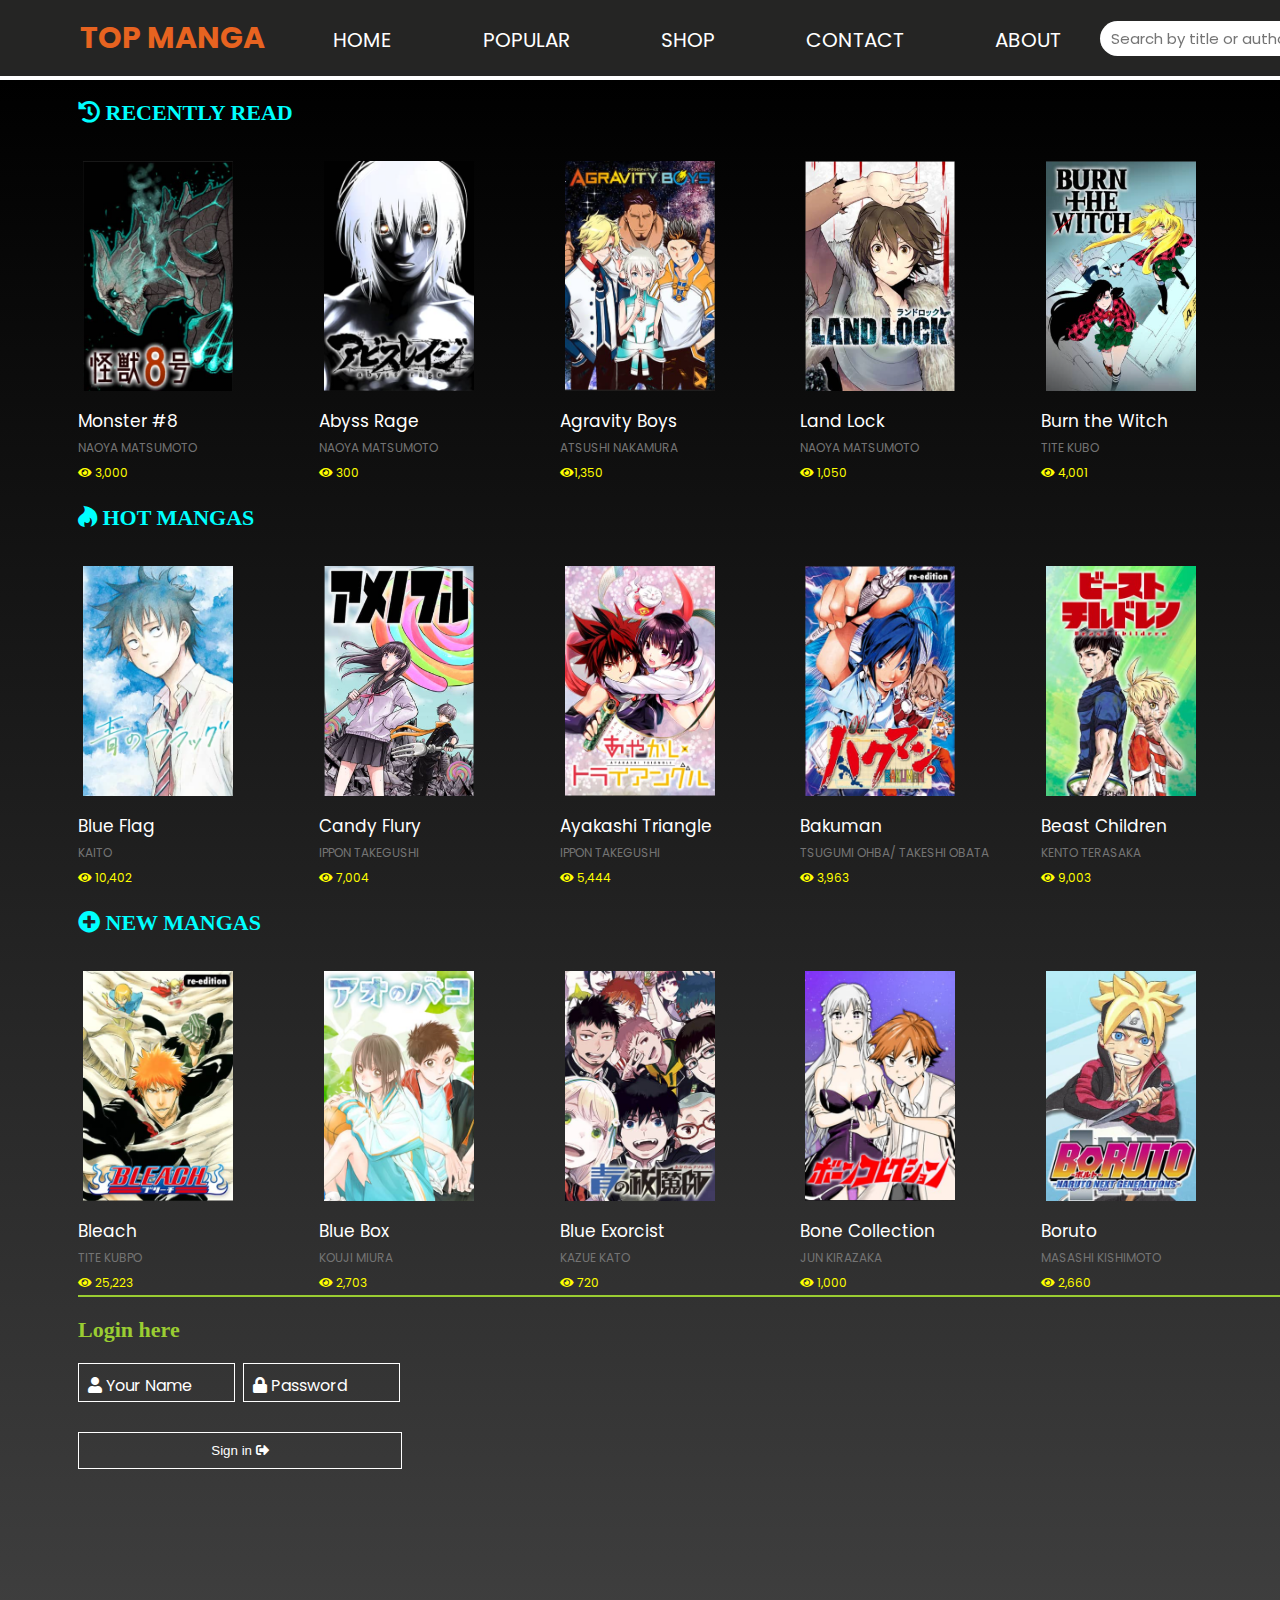
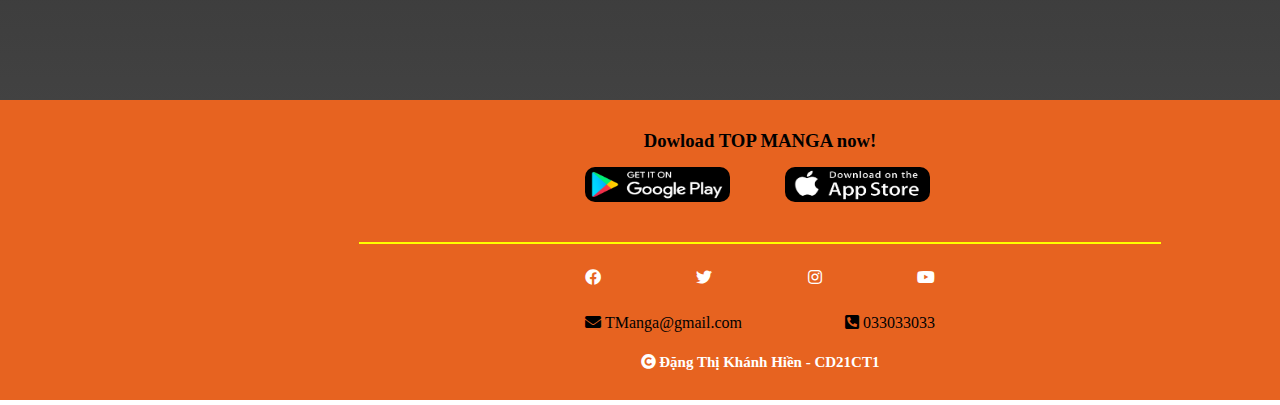
<file: index.html>
<!DOCTYPE html>
<html lang="en">
<head>
    <meta charset="UTF-8">
    <meta http-equiv="X-UA-Compatible" content="IE=edge">
    <meta name="viewport" content="width=device-width, initial-scale=1.0">
    <link rel="stylesheet" href="./Css/css.css">
    <link href="https://fonts.googleapis.com/css2?family=IM+Fell+English+SC&family=Poppins:ital,wght@0,100;0,300;1,500&display=swap">
    <link rel="stylesheet" href="https://pro.fontawesome.com/releases/v5.10.0/css/all.css"/>
    <title>TOP MANGA</title>
    
</head>
<body>
    <div class="header">
            <div class="logo"><a href="index.html">TOP MANGA</a></div>
                    <div class="menu" >
                        <ul>
                            <li><a href="index.html">HOME</a></li>
                            <li>
                                <a href="POPULAR.html">POPULAR</a>
                                <ul>
                                    <li><a href="POPULAR.html" >New Trending</a></li>
                                    <li><a href="POPULAR.html" >Original</a></li>
                                    <li><a href="POPULAR.html">Canvas</a></li>
                                </ul>
                            </li>
                            <li><a href="SHOP.html">SHOP</a></li>
                            <li><a href="CONTACT.html">CONTACT</a></li>
                            <li><a href="ABOUT.html">ABOUT</a></li>
                        </ul> 
                    </div>
                    <div class="search-box">
                        <input class="search-txt" type="text" name="" placeholder="Search by title or author...">
                        <a class="search-btn" href="#"><i class="fas fa-search"></i></a>
                    </div>
    </div>
    <div class="container">
        <div class="cont">
            <h2><i class="fas fa-history"></i> RECENTLY READ</h2>
            <div class="b1">
                <div class="wrap">
                    <a href="./Details/Monster_8.html"><img src="./Images/I1.PNG" alt="Monster #8" title="Monster #8. Click to read more..."></a>
                    <div class="name">
                        <p>Monster #8</p>
                        <span>NAOYA MATSUMOTO</span><br>
                        <span style="color: yellow;"><i class="fas fa-eye"></i> 3,000</span>
                    </div>
                </div>
                <div class="wrap">
                    <a href="./Details/Abyss_Rage.html"><img src="./Images/I2.PNG" alt="Abyss Rage" title="Abyss Rage. Click to read more..."></a>
                    <div class="name">
                        <p>Abyss Rage</p>
                        <span>NAOYA MATSUMOTO</span><br>
                        <span style="color: yellow;"><i class="fas fa-eye"></i> 300</span>
                    </div>
                </div>
                <div class="wrap">
                    <a href="#"><img src="./Images/I3.PNG" alt="Agravity Boys" title="Agravity Boys. Click to read more..."></a>
                    <div class="name">
                        <p> Agravity Boys</p>
                        <span>ATSUSHI NAKAMURA</span><br>
                        <span style="color: yellow;"><i class="fas fa-eye"></i>1,350</span>
                       
                    </div>
                </div>
                <div class="wrap">
                    <a href="#"><img src="./Images/I4.PNG" alt="Land Lock" title="Land Lock. Click to read more..."></a>
                    <div class="name">
                        <p> Land Lock</p>
                        <span>NAOYA MATSUMOTO</span><br>
                        <span style="color: yellow;"><i class="fas fa-eye"></i> 1,050</span>
                    </div>
                </div>
                <div class="wrap">
                    <a href="#"><img src="./Images/I5.PNG" alt="Burn the Witch" title="Burn the Witch. Click to read more..."></a>
                    <div class="name">
                        <p>Burn the Witch</p>
                        <span>TITE KUBO</span><br>
                        <span style="color: yellow;"><i class="fas fa-eye"></i> 4,001</span>
                    </div>
                </div>
                <div class="wrap">
                    <a href="#"><img src="./Images/I6.PNG" alt="Dricam!!" title="Dricam!!. Click to read more..."></a>
                    <div class="name">
                        <p>Dricam!!</p>
                        <span>YA CHIBA</span><br>
                        <span style="color: yellow;"><i class="fas fa-eye"></i> 2,522</span>
                    </div>
                </div>
            </div>
        </div>
        <!-- ------------------------------------------------- -->
        <div class="cont">
            <h2><i class="fab fa-hotjar"></i> HOT MANGAS</h2>
            <div class="b1">
                <div class="wrap">
                    <a href="#"><img src="./Images/I7.PNG" alt="Blue Flag" title="Blue Flag. Click to read more..."></a>
                    <div class="name">
                        <p>Blue Flag</p>
                        <span>KAITO</span><br>
                        <span style="color: yellow;"><i class="fas fa-eye"></i> 10,402</span>
                    </div>
                </div>
                <div class="wrap">
                    <a href="#"><img src="./Images/I8.PNG" alt="Candy Flury" title="Candy Flury. Click to read more..."></a>
                    <div class="name">
                        <p>Candy Flury</p>
                        <span>IPPON TAKEGUSHI</span><br>
                        <span style="color: yellow;"><i class="fas fa-eye"></i> 7,004</span>
                    </div>
                </div>
                <div class="wrap">
                    <a href="#"><img src="./Images/I9.PNG" alt="Ayakashi Triangle" title="Ayakashi Triangle. Click to read more..."></a>
                    <div class="name">
                        <p>Ayakashi Triangle</p>
                        <span>IPPON TAKEGUSHI</span><br>
                        <span style="color: yellow;"><i class="fas fa-eye"></i> 5,444</span>
                    </div>
                </div>
                <div class="wrap">
                    <a href="#"><img src="./Images/I10.PNG" alt="Bakuman" title="Bakuman. Click to read more..."></a>
                    <div class="name">
                        <p>Bakuman</p>
                        <span>TSUGUMI OHBA/ TAKESHI OBATA</span><br>
                        <span style="color: yellow;"><i class="fas fa-eye"></i> 3,963</span>
                    </div>
                </div>
                <div class="wrap">
                    <a href="#"><img src="./Images/I11.PNG" alt="Beast Children" title="Beast Children. Click to read more..."></a>
                    <div class="name">
                        <p>Beast Children</p>
                        <span>KENTO TERASAKA</span><br>
                        <span style="color: yellow;"><i class="fas fa-eye"></i> 9,003</span>
                    </div>
                </div>
                <div class="wrap">
                    <a href="#"><img src="./Images/I12.PNG" alt="Black Clover" title="Black Clover. Click to read more..."></a>
                    <div class="name">
                        <p>Black Clover</p>
                        <span>YUKI TABATA</span><br>
                        <span style="color: yellow;"><i class="fas fa-eye"></i> 20,000</span>
                    </div>
                </div>
            </div>
            
        </div>
        <!-- --------------------------------------------- -->
        <div class="cont">
            <h2><i class="fas fa-plus-circle"></i> NEW MANGAS</h2>
            <div class="b1">
                <div class="wrap">
                    <a href="#"><img src="./Images/I13.PNG" alt="Bleach" title="Bleach. Click to read more..."></a>
                    <div class="name">
                        <p>Bleach</p>
                        <span>TITE KUBPO</span><br>
                        <span style="color: yellow;"><i class="fas fa-eye"></i> 25,223</span>
                    </div>
                </div>
                <div class="wrap">
                    <a href="#"><img src="./Images/I14.PNG" alt="Blue Box" title="Blue Box. Click to read more..."></a>
                    <div class="name">
                        <p>Blue Box</p>
                        <span>KOUJI MIURA</span><br>
                        <span style="color: yellow;"><i class="fas fa-eye"></i> 2,703</span>
                    </div>
                </div>
                <div class="wrap">
                    <a href="#"><img src="./Images/I15.PNG" alt="Blue Exorcist" title="Blue Exorcist. Click to read more..."></a>
                    <div class="name">
                        <p>Blue Exorcist</p>
                        <span>KAZUE KATO</span><br>
                        <span style="color: yellow;"><i class="fas fa-eye"></i> 720</span>
                    </div>
                </div>
                <div class="wrap">
                    <a href="#"><img src="./Images/I16.PNG"alt="Bone Collection" title="Bone Collection. Click to read more..."></a>
                    <div class="name">
                        <p>Bone Collection</p>
                        <span>JUN KIRAZAKA</span><br>
                        <span style="color: yellow;"><i class="fas fa-eye"></i> 1,000</span>
                    </div>
                </div>
                <div class="wrap">
                    <a href="#"><img src="./Images/I17.PNG" alt="Boruto" title="Boruto. Click to read more..."></a>
                    <div class="name">
                        <p>Boruto</p>
                        <span>MASASHI KISHIMOTO</span><br>
                        <span style="color: yellow;"><i class="fas fa-eye"></i> 2,660</span>
                    </div>
                </div>
                <div class="wrap">
                    <a href="#"><img src="./Images/I18.PNG" alt="Build King" title="Build King. Click to read more..."></a>
                    <div class="name">
                        <p>Build King</p>
                        <span>MITSUTOSHI SHIMABUKURO</span><br>
                        <span style="color: yellow;"><i class="fas fa-eye"></i> 8,000</span>
                    </div>
                </div>
            </div>
        </div>
        <!-- ------------------------------------------login-- -->
        <div class="cont">
            <h3>Login here</h3>
            <form>
                <div class="row">
                    <div class="input-group">
                        <input type="text" id="name" required>
                        <label for="name"><i class="fas fa-user"></i> Your Name</label>
                    </div>
                    <div class="input-group">
                        <input type="password" id="password" required>
                        <label for="password"><i class="fas fa-lock"></i> Password</label>
                    </div>
                </div>
                <button type="submit">Sign in <i class="fas fa-sign-out-alt"></i></button>
            </form>
        </div>
 <!-- ----------------Footer------------- -->
        <div class="footer">
            <h3>Dowload TOP MANGA now!</h3>
            <div class="app">
                <a href="#" title="TOP MANGA GooglePlay"><img src="./Images/app1.PNG"></a>
                <a href="#" title="TOP MANGA AppStore"><img src="./Images/app2.PNG"></a>
            </div>
            <hr noshade="no">
            <div class="icon">
                <ul>
                    <li><a href="#"><i class="fab fa-facebook"></i></a></li>
                    <li><a href="#"><i class="fab fa-twitter"></i></a></li>
                    <li><a href="#"><i class="fab fa-instagram"></i></a></li>
                    <li><a href="#"><i class="fab fa-youtube"></i></a></li>
                </ul>
            </div>
            <div class="email-phone">
                <p><i class="fas fa-envelope"></i>&nbsp;TManga@gmail.com</p>
                <p><i class="fas fa-phone-square-alt"></i>&nbsp;033033033</p>
            </div>
            <div class="copyright">
                <p><i class="fas fa-copyright"></i> Đặng Thị Khánh Hiền - CD21CT1</p>
            </div>
        </div>
    </div>

</body>
</html>
</file>
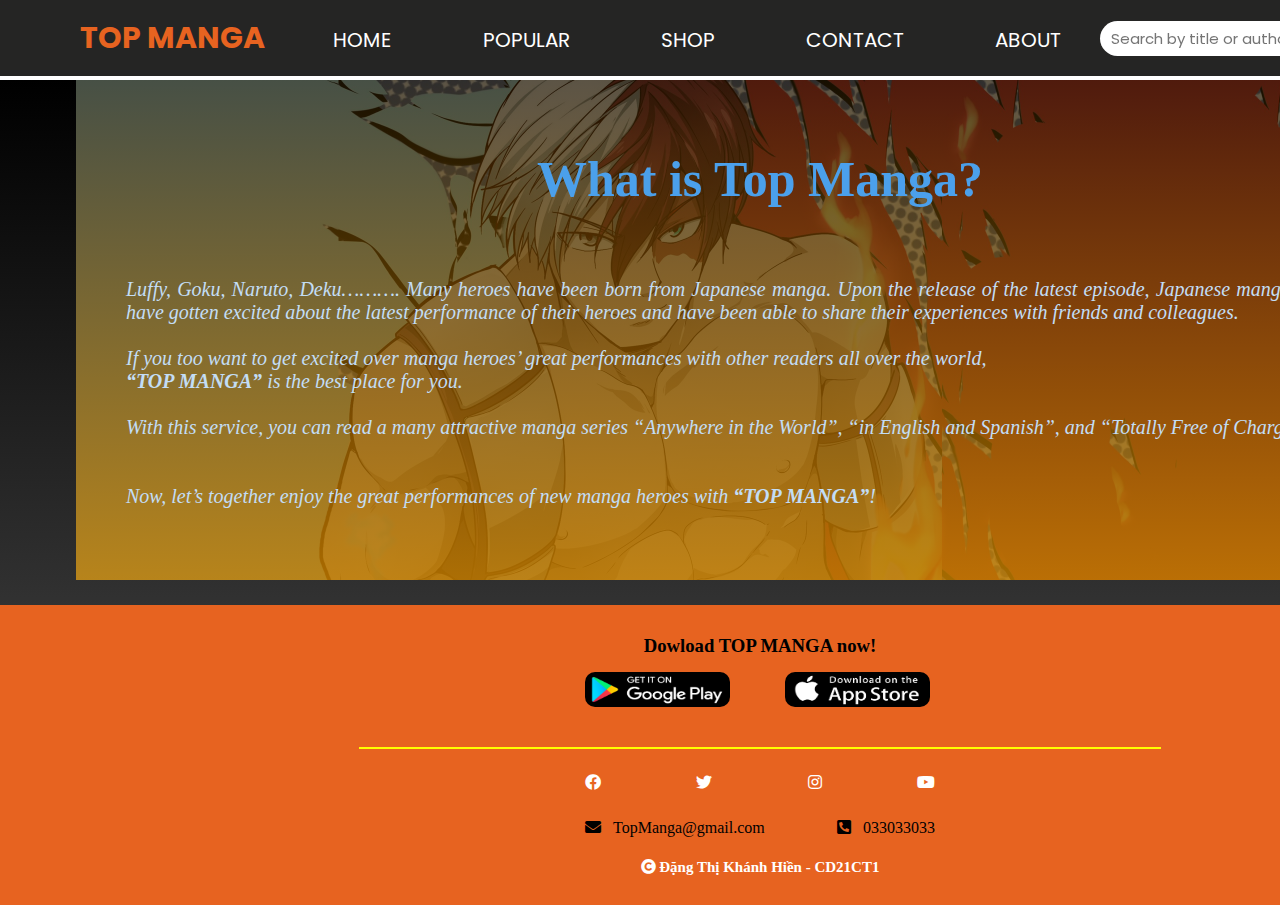
<file: ABOUT.html>
<!DOCTYPE html>
<html lang="en">
<head>
    <meta charset="UTF-8">
    <meta http-equiv="X-UA-Compatible" content="IE=edge">
    <meta name="viewport" content="width=device-width, initial-scale=1.0">
    <link rel="stylesheet" href="./Css/css.css">
    <link href="https://fonts.googleapis.com/css2?family=IM+Fell+English+SC&family=Poppins:ital,wght@0,100;0,300;1,500&display=swap">
  <link rel="stylesheet" href="https://pro.fontawesome.com/releases/v5.10.0/css/all.css"/>
    <title>ABOUT</title>
</head>
<body>
    <div class="header">
        <div class="logo"><a href="index.html">TOP MANGA</a></div>
                <div class="menu" >
                    <ul>
                        <li><a href="index.html">HOME</a></li>
                        <li>
                            <a href="POPULAR.html">POPULAR</a>
                            <ul>
                                <li><a href="POPULAR.html" >New Trending</a></li>
                                <li><a href="POPULAR.html" >Original</a></li>
                                <li><a href="POPULAR.html">Canvas</a></li>
                            </ul>
                        </li>
                        <li><a href="SHOP.html">SHOP</a></li>
                        <li><a href="CONTACT.html">CONTACT</a></li>
                        <li><a href="ABOUT.html">ABOUT</a></li>
                    </ul>
                </div>
                <div class="search-box">
                    <input class="search-txt" type="text" name="" placeholder="Search by title or author...">
                    <a class="search-btn" href="#"><i class="fas fa-search"></i></a>
                </div>
    </div>
<!-- ----------------Container------------- -->
    <div class="container">
        <div class="about">
            <p class="top">What is Top Manga?</p>
            <div class="des">
                <p>Luffy, Goku, Naruto, Deku……….
                    Many heroes have been born from Japanese manga.
                    Upon the release of the latest episode, Japanese manga readers have gotten excited about the latest performance of their heroes and have been able to share their experiences with friends and colleagues.</p><br>
                    <p>If you too want to get excited over manga heroes’ great performances with other readers all over the world,<br>
                        <b>“TOP MANGA” </b>is the best place for you.</p><br>
                        <p>With this service, you can read a many attractive manga series
                            “Anywhere in the World”,
                            “in English and Spanish”, and
                            “Totally Free of Charge”.</p><br><br>
                        <p>Now, let’s together enjoy the great performances of new manga heroes with <b>“TOP MANGA”</b>!</p>
            </div>
            </div>
        
        <!-- ----------------Footer------------- -->
        <div class="footer">
            <h3>Dowload TOP MANGA now!</h3>
            <div class="app">
                <a href="#" title="TOP MANGA GooglePlay"><img src="./Images/app1.PNG"></a>
                <a href="#" title="TOP MANGA AppStore"><img src="./Images/app2.PNG"></a>
            </div>
            <hr noshade="no">
            
            <div class="icon">
                <ul>
                    <li class="iconss"><a href="#"><i class="fab fa-facebook"></i></a></li>
                    <li class="icons"><a href="#"><i class="fab fa-twitter"></i></a></li>
                    <li class="icons"><a href="#"><i class="fab fa-instagram"></i></a></li>
                    <li class="icons"><a href="#"><i class="fab fa-youtube"></i></a></li>
                </ul>
            </div>
            <div class="email-phone">
                <p><i class="fas fa-envelope"></i> &ensp;TopManga@gmail.com</p>
                <p><i class="fas fa-phone-square-alt"></i> &ensp;033033033</p>
            </div>
            <div class="copyright">
                <p><i class="fas fa-copyright"></i> Đặng Thị Khánh Hiền - CD21CT1</p>
            </div>
        </div>
    </div>
</body>
</html>
</file>
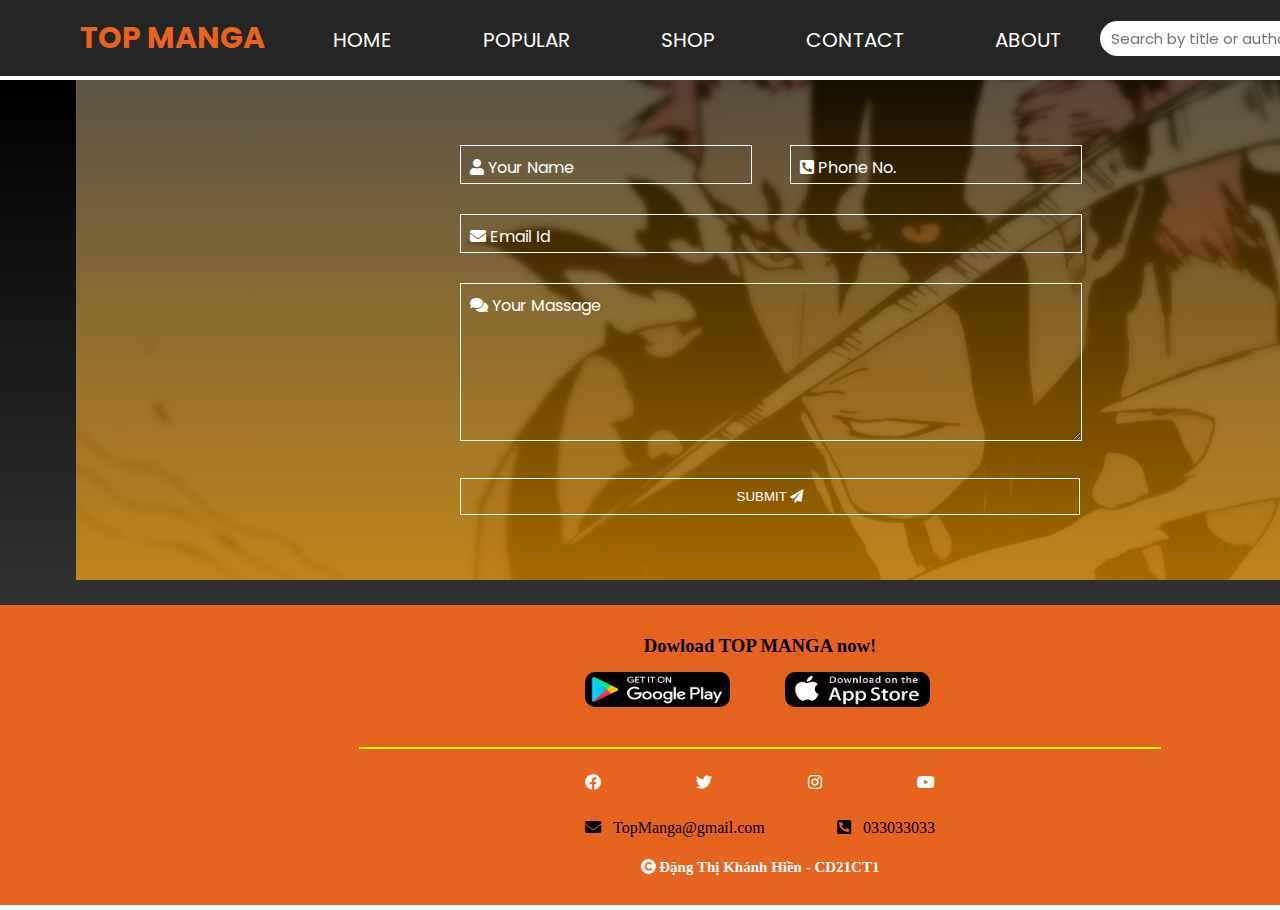
<file: CONTACT.html>
<!DOCTYPE html>
<html lang="en">
<head>
    <meta charset="UTF-8">
    <meta http-equiv="X-UA-Compatible" content="IE=edge">
    <meta name="viewport" content="width=device-width, initial-scale=1.0">
    <link rel="stylesheet" href="./Css/css.css">
    <link href="https://fonts.googleapis.com/css2?family=IM+Fell+English+SC&family=Poppins:ital,wght@0,100;0,300;1,500&display=swap">
  <link rel="stylesheet" href="https://pro.fontawesome.com/releases/v5.10.0/css/all.css"/>

    <title>CONTACT</title>
</head>
<body>
    <div class="header">
        <div class="logo"><a href="index.html">TOP MANGA</a></div>
                <div class="menu" >
                    <ul>
                        <li><a href="index.html">HOME</a></li>
                        <li>
                            <a href="POPULAR.html">POPULAR</a>
                            <ul>
                                <li><a href="POPULAR.html" >New Trending</a></li>
                                <li><a href="POPULAR.html" >Original</a></li>
                                <li><a href="POPULAR.html">Canvas</a></li>
                            </ul>
                        </li>
                        <li><a href="SHOP.html">SHOP</a></li>
                        <li><a href="CONTACT.html4">CONTACT</a></li>
                        <li><a href="ABOUT.html">ABOUT</a></li>
                    </ul>
                </div>
                <div class="search-box">
                    <input class="search-txt" type="text" name="" placeholder="Search by title or author...">
                    <a class="search-btn" href="#"><i class="fas fa-search"></i></a>
                </div>
    </div>
<!-- ----------------Container------------- -->
    <div class="container">
        <div class="contact">
            <form>
                <div class="row">
                    <div class="input-group">
                        <input type="text" id="name" required>
                        <label for="name"><i class="fas fa-user"></i> Your Name</label>
                    </div>
                    <div class="input-group">
                        <input type="text" id="number" required>
                        <label for="number"><i class="fas fa-phone-square-alt"></i> Phone No.</label>
                    </div>
                </div>
                <div class="input-group">
                    <input type="text" id="email" required>
                    <label for="email"><i class="fas fa-envelope"></i> Email Id</label>
                </div>
                <div class="input-group">
                    <textarea id="message" rows="8" required></textarea>
                    <label for="message"><i class="fas fa-comments"></i> Your Massage</label>
                </div>
                <button type="submit">SUBMIT <i class="fas fa-paper-plane"></i></button>
            </form>
        </div>
        <!-- ----------------Footer------------- -->
        <div class="footer">
            <h3>Dowload TOP MANGA now!</h3>
            <div class="app">
                <a href="#" title="TOP MANGA GooglePlay"><img src="./Images/app1.PNG"></a>
                <a href="#" title="TOP MANGA AppStore"><img src="./Images/app2.PNG"></a>
            </div>
            <hr noshade="no">
            
            <div class="icon">
                <ul>
                    <li class="iconss"><a href="#"><i class="fab fa-facebook"></i></a></li>
                    <li class="icons"><a href="#"><i class="fab fa-twitter"></i></a></li>
                    <li class="icons"><a href="#"><i class="fab fa-instagram"></i></a></li>
                    <li class="icons"><a href="#"><i class="fab fa-youtube"></i></a></li>
                </ul>
            </div>
            <div class="email-phone">
                <p><i class="fas fa-envelope"></i> &ensp;TopManga@gmail.com</p>
                <p><i class="fas fa-phone-square-alt"></i> &ensp;033033033</p>
            </div>
            <div class="copyright">
                <p><i class="fas fa-copyright"></i> Đặng Thị Khánh Hiền - CD21CT1</p>
            </div>
        </div>
    </div>
</body>
</html>
</file>
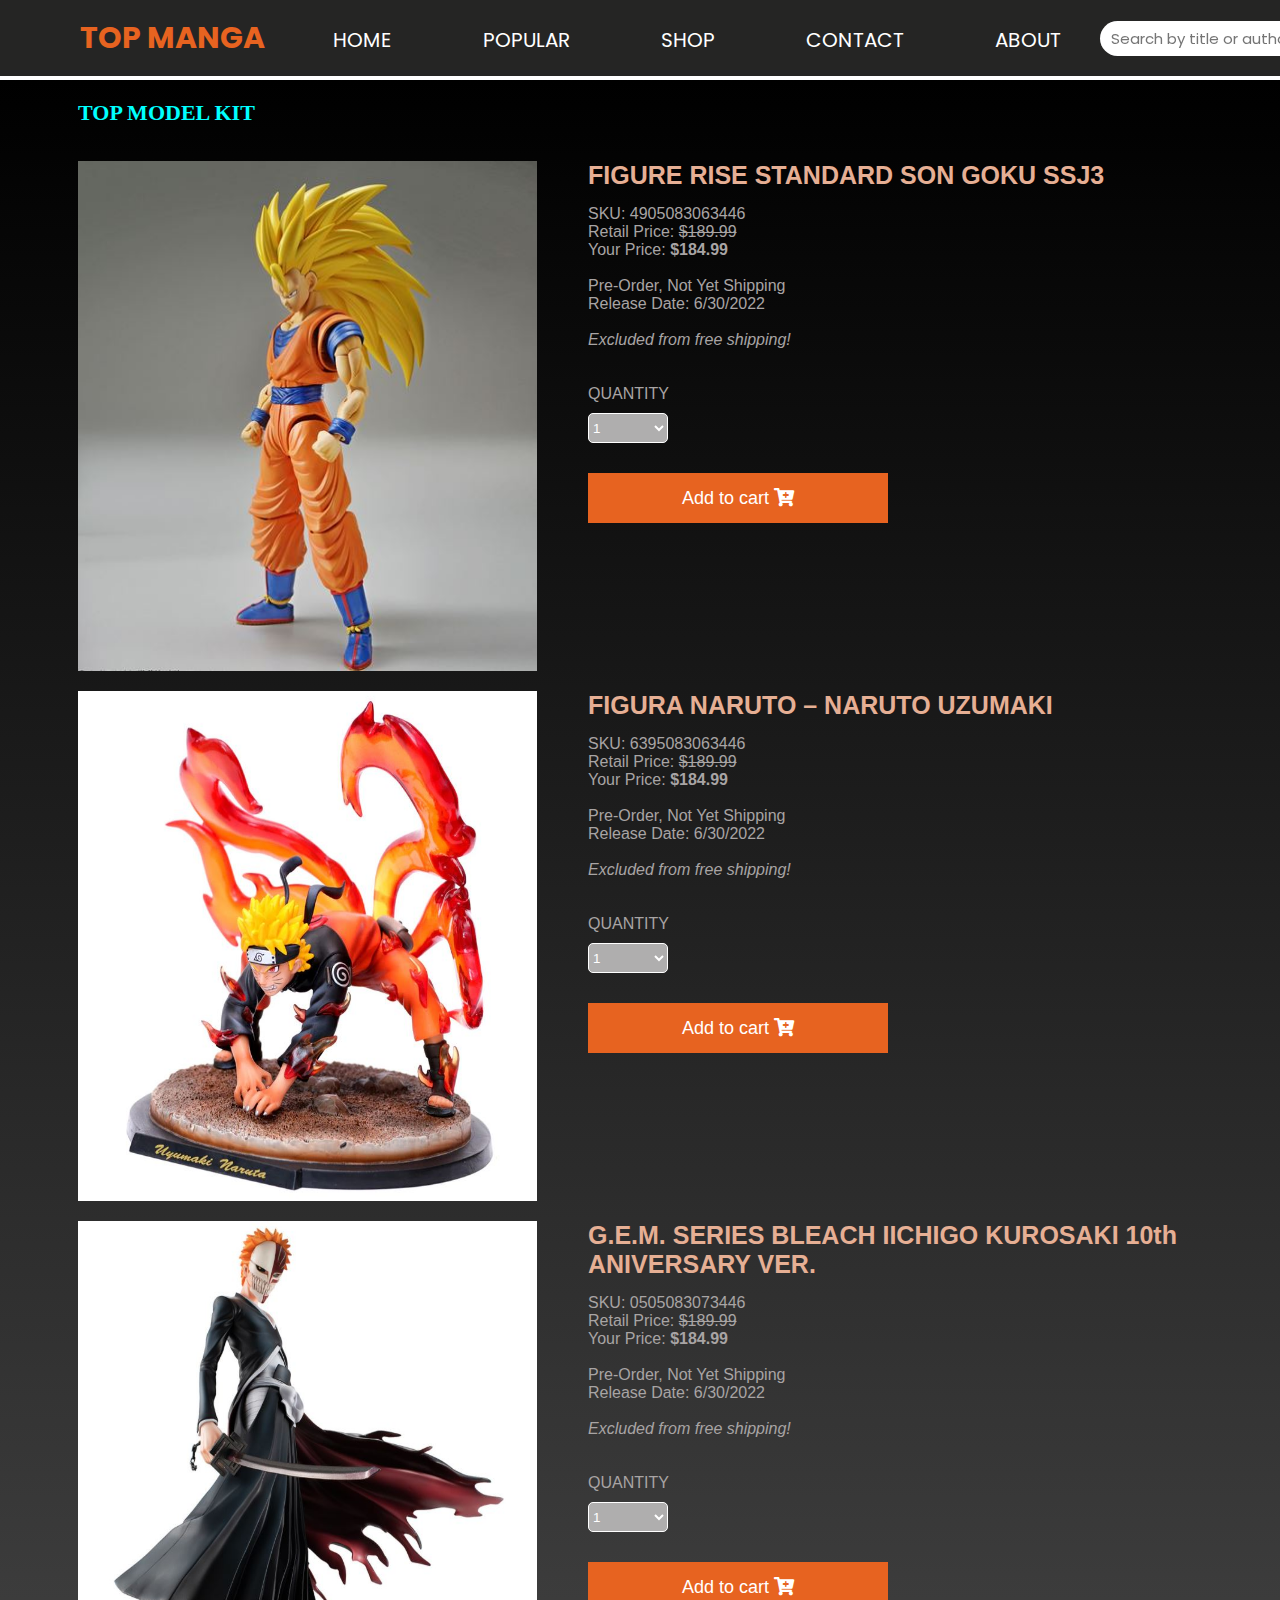
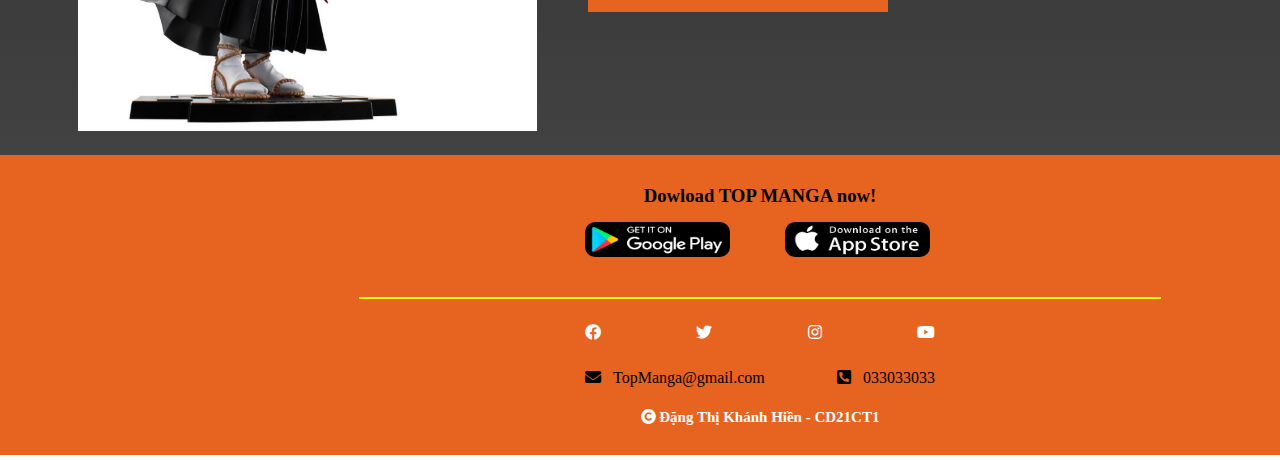
<file: SHOP.html>
<!DOCTYPE html>
<html lang="en">
<head>
    <meta charset="UTF-8">
    <meta http-equiv="X-UA-Compatible" content="IE=edge">
    <meta name="viewport" content="width=device-width, initial-scale=1.0">
    <link rel="stylesheet" href="./Css/css.css">
    <link href="https://fonts.googleapis.com/css2?family=IM+Fell+English+SC&family=Poppins:ital,wght@0,100;0,300;1,500&display=swap">
  <link rel="stylesheet" href="https://pro.fontawesome.com/releases/v5.10.0/css/all.css"/>

 <title>SHOP</title>
</head>
<body>
    <div class="header">
    <div class="logo"><a href="index.html">TOP MANGA</a></div>
            <div class="menu" >
                <ul>
                    <li><a href="index.html">HOME</a></li>
                    <li>
                        <a href="POPULAR.html">POPULAR</a>
                        <ul>
                            <li><a href="POPULAR.html" >New Trending</a></li>
                            <li><a href="POPULAR.html" >Original</a></li>
                            <li><a href="POPULAR.html">Canvas</a></li>
                        </ul>
                    </li>
                    <li><a href="SHOP.html">SHOP</a></li>
                    <li><a href="CONTACT.html">CONTACT</a></li>
                    <li><a href="ABOUT.html">ABOUT</a></li>
                </ul>
            </div>
            <div class="search-box">
                <input class="search-txt" type="text" name="" placeholder="Search by title or author...">
                <a class="search-btn" href="#"><i class="fas fa-search"></i></a>
            </div>
</div>
<!-- ----------------Container------------- -->
<div class="container">
    <div class="shop">
        <h2>TOP MODEL KIT</h2>
        <div class="warpshop">
            <div class="shop-left"><img src="./Images/s1.JPG"></div>
            <div class="shop-right">
                <h3>FIGURE RISE STANDARD SON GOKU SSJ3</h3>
                   <span>SKU: 4905083063446</span><br>
                   <span>Retail Price: <strike>$189.99</strike></span><br>
                   <sapn>Your Price: <b>$184.99</b></sapn><br><br>
                   <p>
                       Pre-Order, Not Yet Shipping<br>
                       Release Date: 6/30/2022
                   </p><br>
                   <p><i>Excluded from free shipping!</i></p><br><br>
                   <p>QUANTITY</p>
                   <div class="quantity">
                       <select>
                           <option value="number">1</option>
                           <option value="number">2</option>
                           <option value="number">3</option>
                       </select>
                   </div>
                   <button name="button" type="button" >Add to cart <i class="fas fa-cart-plus"></i></button>
            </div>
        </div>
        <div class="warpshop">
           <div class="shop-left"><img src="./Images/s3.JPG"></div>
           <div class="shop-right">
               <h3>FIGURA NARUTO – NARUTO UZUMAKI</h3>
                  <span>SKU: 6395083063446</span><br>
                  <span>Retail Price: <strike>$189.99</strike></span><br>
                  <sapn>Your Price: <b>$184.99</b></sapn><br><br>
                  <p>
                      Pre-Order, Not Yet Shipping<br>
                      Release Date: 6/30/2022
                  </p><br>
                  <p><i>Excluded from free shipping!</i></p><br><br>
                  <p>QUANTITY</p>
                  <div class="quantity">
                      <select>
                          <option value="number">1</option>
                          <option value="number">2</option>
                          <option value="number">3</option>
                      </select>
                  </div>
                  <button name="button" type="button" >Add to cart <i class="fas fa-cart-plus"></i></button>
           </div>
       </div>
       <div class="warpshop">
           <div class="shop-left"><img src="./Images/s2.JPG"></div>
           <div class="shop-right">
               <h3>G.E.M. SERIES BLEACH IICHIGO KUROSAKI 10th ANIVERSARY VER.</h3>
                  <span>SKU: 0505083073446</span><br>
                  <span>Retail Price: <strike>$189.99</strike></span><br>
                  <sapn>Your Price: <b>$184.99</b></sapn><br><br>
                  <p>
                      Pre-Order, Not Yet Shipping<br>
                      Release Date: 6/30/2022
                  </p><br>
                  <p><i>Excluded from free shipping!</i></p><br><br>
                  <p>QUANTITY</p>
                  <div class="quantity">
                      <select>
                          <option value="number">1</option>
                          <option value="number">2</option>
                          <option value="number">3</option>
                      </select>
                  </div>
                  <button name="button" type="button" >Add to cart <i class="fas fa-cart-plus"></i></button>
           </div>
       </div>
   </div>
           <!-- ----------------Footer------------- -->
           <div class="footer">
               <h3>Dowload TOP MANGA now!</h3>
               <div class="app">
                   <a href="#" title="TOP MANGA GooglePlay"><img src="./Images/app1.PNG"></a>
                   <a href="#" title="TOP MANGA AppStore"><img src="./Images/app2.PNG"></a>
               </div>
               <hr noshade="no">
               <div class="icon">
                   <ul>
                       <li class="iconss"><a href="#"><i class="fab fa-facebook"></i></a></li>
                       <li class="icons"><a href="#"><i class="fab fa-twitter"></i></a></li>
                       <li class="icons"><a href="#"><i class="fab fa-instagram"></i></a></li>
                       <li class="icons"><a href="#"><i class="fab fa-youtube"></i></a></li>
                   </ul>
               </div>
               <div class="email-phone">
                   <p><i class="fas fa-envelope"></i> &ensp;TopManga@gmail.com</p>
                   <p><i class="fas fa-phone-square-alt"></i> &ensp;033033033</p>
               </div>
               <div class="copyright">
                   <p><i class="fas fa-copyright"></i> Đặng Thị Khánh Hiền - CD21CT1</p>
               </div>
           </div>
</div>
</body>
</html>
</file>
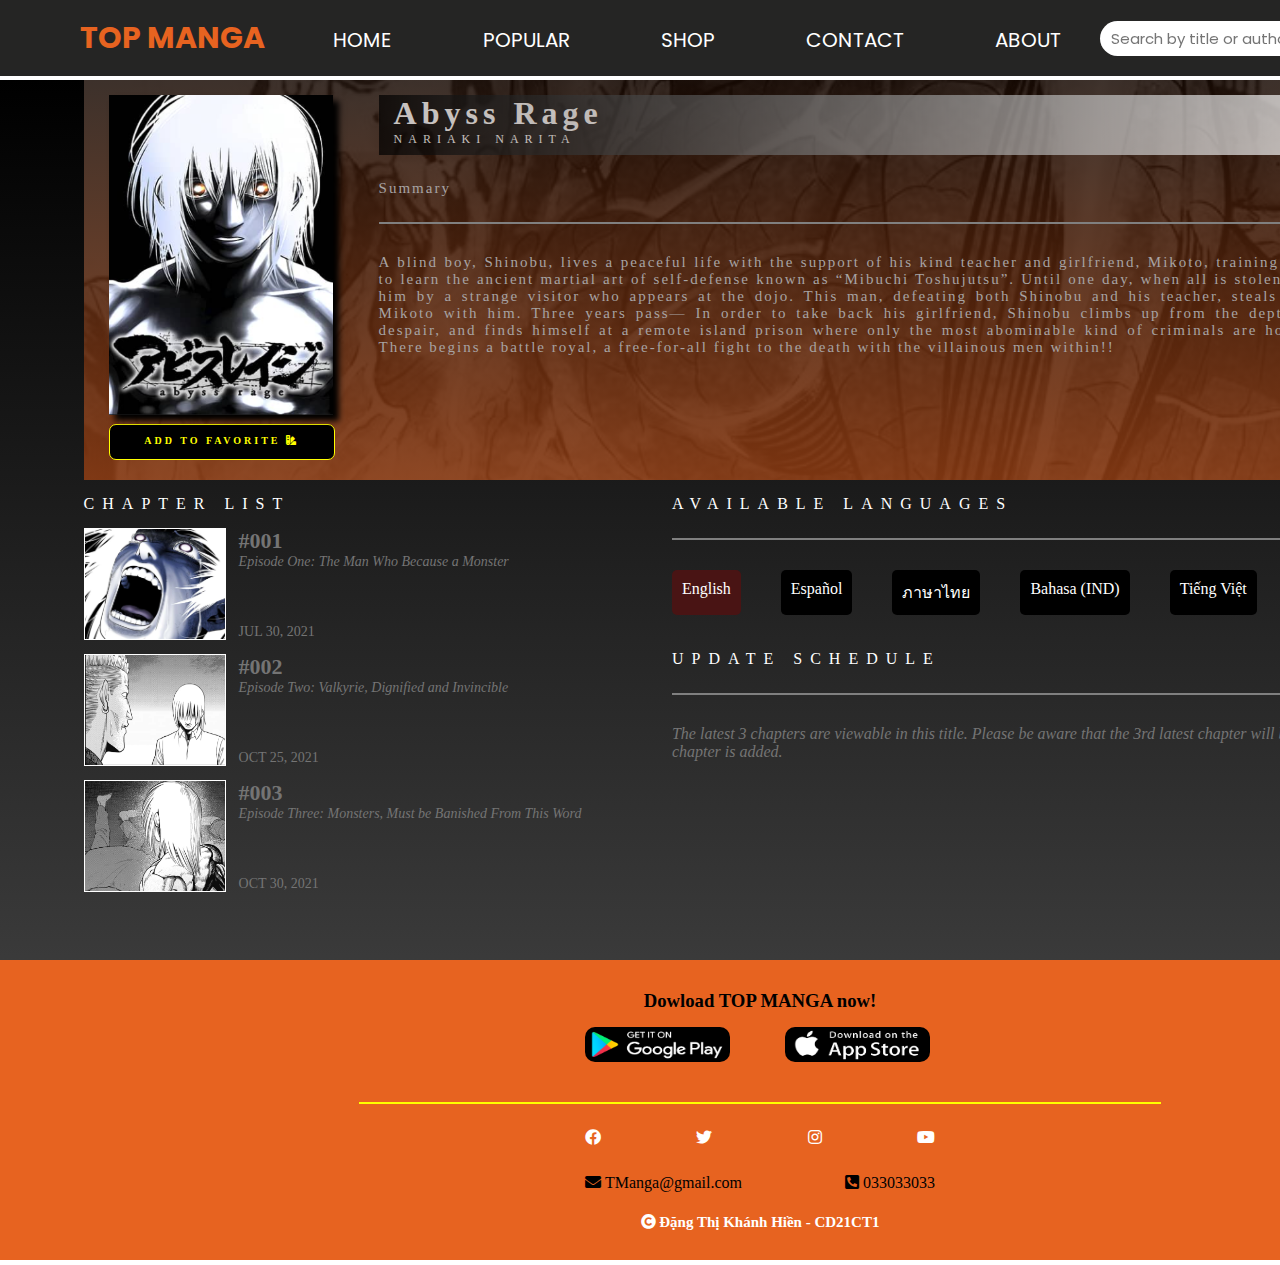
<file: Details/Abyss_Rage.html>
<!DOCTYPE html>
<html lang="en">
<head>
    <meta charset="UTF-8">
    <meta http-equiv="X-UA-Compatible" content="IE=edge">
    <meta name="viewport" content="width=device-width, initial-scale=1.0">
    <link rel="stylesheet" href="../Css/css.css">
    <link href="https://fonts.googleapis.com/css2?family=IM+Fell+English+SC&family=Poppins:ital,wght@0,100;0,300;1,500&display=swap">
    <link rel="stylesheet" href="https://pro.fontawesome.com/releases/v5.10.0/css/all.css"/>
    <title>Abyss Rage</title>
</head>
<body>
    <div class="header">
        <div class="logo"><a href="../index.html">TOP MANGA</a></div>
                <div class="menu" >
                    <ul>
                        <li><a href="../index.html">HOME</a></li>
                        <li>
                            <a href="../POPULAR.html">POPULAR</a>
                            <ul>
                                <li><a href="../POPULAR.html" >New Trending</a></li>
                                <li><a href="../POPULAR.html" >Original</a></li>
                                <li><a href="../POPULAR.html">Canvas</a></li>
                            </ul>
                        </li>
                        <li><a href="../SHOP.html">SHOP</a></li>
                        <li><a href="../CONTACT.html">CONTACT</a></li>
                        <li><a href="../ABOUT.html">ABOUT</a></li>
                    </ul>
                </div>
                <div class="search-box">
                    <input class="search-txt" type="text" name="" placeholder="Search by title or author...">
                    <a class="search-btn" href="#"><i class="fas fa-search"></i></a>
                </div>
    </div>
                    <!-- --------------Container------------------- -->

    <div class="container">
        <div class="dtail">
            <div class="img-like">
                <img src="../Images/I2.PNG">
                <p>ADD TO FAVORITE <i class="fas fa-swatchbook"></i></p>
            </div>
            <div class="desc">
                <div class="name-author">
                    <h1>Abyss Rage</h1>
                    <p>NARIAKI NARITA</p>
                </div>
                <div class="summary">
                    <p>Summary</p>
                    <hr noshade="no">
                    <p>A blind boy, Shinobu, lives a peaceful life with the support of his kind teacher and girlfriend, Mikoto, training daily to learn the ancient martial art of self-defense known as “Mibuchi Toshujutsu”. Until one day, when all is stolen from him by a strange visitor who appears at the dojo. This man, defeating both Shinobu and his teacher, steals away Mikoto with him. Three years pass— In order to take back his girlfriend, Shinobu climbs up from the depths of despair, and finds himself at a remote island prison where only the most abominable kind of criminals are housed. There begins a battle royal, a free-for-all fight to the death with the villainous men within!!</p>
                </div>
            </div>
        </div>

       
        <div class="chap">
            <div class="chap-left">
                <h4>CHAPTER LIST</h4>
                <a href="https://mangaplus.shueisha.co.jp/viewer/1001103" title="Click to read more...">
                    <div class="chap1">
                        <div class="imagechap">
                            <img src="../Images/imagechap2.0.PNG">
                        </div>
                        <div class="text">
                            <h3>#001</h3>
                            <p><i>Episode One: The Man Who Because a Monster</i></p><br><br><br>
                            <p>JUL 30, 2021</p>
                        </div>
                    </div>
                </a>
                <a href="https://mangaplus.shueisha.co.jp/viewer/1001104" title="Click to read more...">
                    <div class="chap1">
                        <div class="imagechap">
                            <img src="../Images/imagechap2.1.PNG">
                        </div>
                        <div class="text">
                            <h3>#002</h3>
                            <p><i>Episode Two: Valkyrie, Dignified and Invincible</i></p><br><br><br>
                            <p>OCT 25, 2021</p>
                        </div>
                    </div>
                </a>
                <a href="https://mangaplus.shueisha.co.jp/viewer/1001105" title="Click to read more...">
                    <div class="chap1">
                        <div class="imagechap">
                            <img src="../Images/imagechap2.2.PNG">
                        </div>
                        <div class="text">
                            <h3>#003</h3>
                            <p><i>Episode Three: Monsters, Must be Banished From This Word</i></p><br><br><br>
                            <p>OCT 30, 2021</p>
                        </div>
                    </div>
                </a>
            </div>
            <div class="chap-right">
                <h4>AVAILABLE LANGUAGES</h4>
                <hr noshade="no">
                <ul>
                    <li class="active">English</li>
                    <li>Español</li>
                    <li>ภาษาไทย</li>
                    <li>Bahasa (IND)</li>
                    <li>Tiếng Việt</li>
                </ul>
                <h4>UPDATE SCHEDULE</h4>
                <hr noshade="no">
                <p style="color: rgb(116, 116, 116);"><i>The latest 3 chapters are viewable in this title. Please be aware that the 3rd latest chapter will be hidden qhen a new chapter is added.</i></p>
            </div>
        </div>
 <!-- ----------------Footer------------- -->
        <div class="footer">
            <h3>Dowload TOP MANGA now!</h3>
            <div class="app">
                <a href="#" title="TOP MANGA GooglePlay"><img src="../Images/app1.PNG"></a>
                <a href="#" title="TOP MANGA AppStore"><img src="../Images/app2.PNG"></a>
            </div>
            <hr noshade="no">
            <div class="icon">
                <ul>
                    <li class="iconss"><a href="#"><i class="fab fa-facebook"></i></a></li>
                    <li class="icons"><a href="#"><i class="fab fa-twitter"></i></a></li>
                    <li class="icons"><a href="#"><i class="fab fa-instagram"></i></a></li>
                    <li class="icons"><a href="#"><i class="fab fa-youtube"></i></a></li>
                </ul>
            </div>
            <div class="email-phone">
                <p><i class="fas fa-envelope"></i>&nbsp;TManga@gmail.com</p>
                <p><i class="fas fa-phone-square-alt"></i>&nbsp;033033033</p>
            </div>
            <div class="copyright">
                <p><i class="fas fa-copyright"></i> Đặng Thị Khánh Hiền - CD21CT1</p>
            </div>
        </div>
    </div>

</body>
</html>
</file>
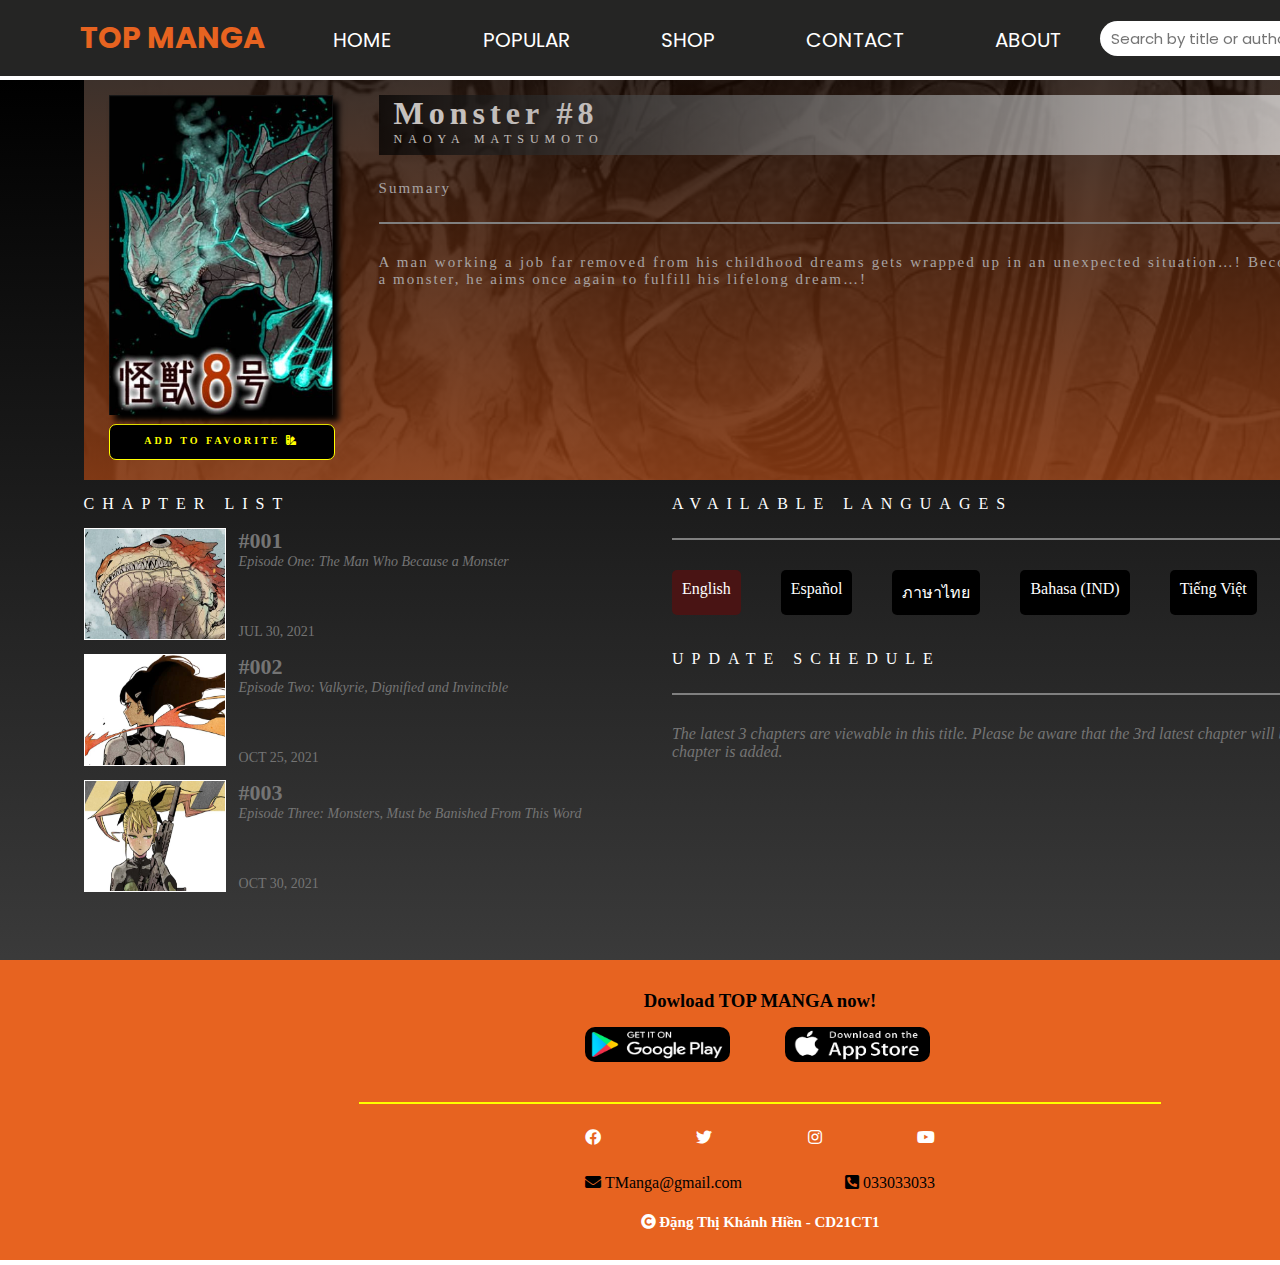
<file: Details/Monster_8.html>
<!DOCTYPE html>
<html lang="en">
<head>
    <meta charset="UTF-8">
    <meta http-equiv="X-UA-Compatible" content="IE=edge">
    <meta name="viewport" content="width=device-width, initial-scale=1.0">
    <link rel="stylesheet" href="../Css/css.css">
    <link href="https://fonts.googleapis.com/css2?family=IM+Fell+English+SC&family=Poppins:ital,wght@0,100;0,300;1,500&display=swap">
    <link rel="stylesheet" href="https://pro.fontawesome.com/releases/v5.10.0/css/all.css"/>
    <title>Monster #8</title>
</head>
<body>
    <div class="header">
        <div class="logo"><a href="../index.html">TOP MANGA</a></div>
                <div class="menu" >
                    <ul>
                        <li><a href="../index.html">HOME</a></li>
                        <li>
                            <a href="../POPULAR.html">POPULAR</a>
                            <ul>
                                <li><a href="../POPULAR.html" >New Trending</a></li>
                                <li><a href="../POPULAR.html" >Original</a></li>
                                <li><a href="../POPULAR.html">Canvas</a></li>
                            </ul>
                        </li>
                        <li><a href="../SHOP.html">SHOP</a></li>
                        <li><a href="../CONTACT.html">CONTACT</a></li>
                        <li><a href="../ABOUT.html">ABOUT</a></li>
                    </ul>
                </div>
                <div class="search-box">
                    <input class="search-txt" type="text" name="" placeholder="Search by title or author...">
                    <a class="search-btn" href="#"><i class="fas fa-search"></i></a>
                </div>
    </div>
                    <!-- --------------Container------------------- -->

    <div class="container">
        <div class="dtail">
            <div class="img-like">
                <img src="../Images/I1.PNG">
                <p>ADD TO FAVORITE <i class="fas fa-swatchbook"></i></p>
            </div>
            <div class="desc">
                <div class="name-author">
                    <h1>Monster #8</h1>
                    <p>NAOYA MATSUMOTO</p>
                </div>
                <div class="summary">
                    <p>Summary</p>
                    <hr noshade="no">
                    <p>A man working a job far removed from his childhood dreams gets wrapped up in an unexpected situation…! Becoming a monster, he aims once again to fulfill his lifelong dream…!</p>
                </div>
            </div>
        </div>

        <div class="chap">
            <div class="chap-left">
                <h4>CHAPTER LIST</h4>
                <a href="https://mangaplus.shueisha.co.jp/viewer/1007603" title="Click to read more...">
                    <div class="chap1">
                        <div class="imagechap">
                            <img src="../Images/imagechap1.0.PNG">
                        </div>
                        <div class="text">
                            <h3>#001</h3>
                            <p><i>Episode One: The Man Who Because a Monster</i></p><br><br><br>
                            <p>JUL 30, 2021</p>
                        </div>
                    </div>
                </a>
                <a href="https://mangaplus.shueisha.co.jp/viewer/1007604" title="Click to read more...">
                    <div class="chap1">
                        <div class="imagechap">
                            <img src="../Images/imagechap1.1.PNG">
                        </div>
                        <div class="text">
                            <h3>#002</h3>
                            <p><i>Episode Two: Valkyrie, Dignified and Invincible</i></p><br><br><br>
                            <p>OCT 25, 2021</p>
                        </div>
                    </div>
                </a>
                <a href="https://mangaplus.shueisha.co.jp/viewer/1007605" title="Click to read more...">
                    <div class="chap1">
                        <div class="imagechap">
                            <img src="../Images/imagechap1.2.PNG">
                        </div>
                        <div class="text">
                            <h3>#003</h3>
                            <p><i>Episode Three: Monsters, Must be Banished From This Word</i></p><br><br><br>
                            <p>OCT 30, 2021</p>
                        </div>
                    </div>
                </a>
            </div>
            <div class="chap-right">
                <h4>AVAILABLE LANGUAGES</h4>
                <hr noshade="no">
                <ul>
                    <li class="active">English</li>
                    <li>Español</li>
                    <li>ภาษาไทย</li>
                    <li>Bahasa (IND)</li>
                    <li>Tiếng Việt</li>
                </ul>
                <h4>UPDATE SCHEDULE</h4>
                <hr noshade="no">
                <p style="color: rgb(116, 116, 116);"><i>The latest 3 chapters are viewable in this title. Please be aware that the 3rd latest chapter will be hidden qhen a new chapter is added.</i></p>
            </div>
        </div>
 <!-- ----------------Footer------------- -->
        <div class="footer">
            <h3>Dowload TOP MANGA now!</h3>
            <div class="app">
                <a href="#" title="TOP MANGA GooglePlay"><img src="../Images/app1.PNG"></a>
                <a href="#" title="TOP MANGA AppStore"><img src="../Images/app2.PNG"></a>
            </div>
            <hr noshade="no">
            <div class="icon">
                <ul>
                    <li class="iconss"><a href="#"><i class="fab fa-facebook"></i></a></li>
                    <li class="icons"><a href="#"><i class="fab fa-twitter"></i></a></li>
                    <li class="icons"><a href="#"><i class="fab fa-instagram"></i></a></li>
                    <li class="icons"><a href="#"><i class="fab fa-youtube"></i></a></li>
                </ul>
            </div>
            <div class="email-phone">
                <p><i class="fas fa-envelope"></i>&nbsp;TManga@gmail.com</p>
                <p><i class="fas fa-phone-square-alt"></i>&nbsp;033033033</p>
            </div>
            <div class="copyright">
                <p><i class="fas fa-copyright"></i> Đặng Thị Khánh Hiền - CD21CT1</p>
            </div>
        </div>
    </div>

</body>
</html>
</file>
<file: Css/css.css>
@import url('https://fonts.googleapis.com/css2?family=Poppins:wght@300;600;700&display=swap');
*{
    margin: 0;padding: 0; /**/
    scroll-behavior: smooth;/*Khi trượt thanh scroll sẽ tạo hiệu ứng mượt hơn*/
    transition:all .2s linear;/*Tạo hiệu ứng chuyển đổi cho tất cả từ lúc bắt đầu cho đến lúc kết thúc là 0.2s*/
}
.header{
    width: 100%;height: 76px;
    background-color: #252524;
    position: fixed;
    top: 0;
    z-index: 1000;
}
.container{
    background-image: linear-gradient(black, rgb(78, 78, 78));
    width: 1520px; max-height: 2930px;
    margin: 80px auto 5px;
}
.container h4{
    margin-left: 80px;
    color: #fff;
    letter-spacing: 8px;
    font-weight: lighter;
} 
.logo{
    width: 305px; /*Thiết lập chiều rộng cho vùng logo*/
    margin-top: 15px; /*Khoảng cách so với phía trên*/
}
.logo a{
    text-decoration: none; /*Hủy kẻ gạch chân của đối tượng chữ thuộc thẻ a có sẵn*/
    color: #e76320; /*Thiết lập màu chữ*/
    font-family: 'Poppins', sans-serif; /*Thiết lập font chữ*/
    font-weight: bold; /*Thiết lập độ dày chữ*/
    font-size: 30px; /*Thiết lập size chữ*/
    margin-right: 40px; /*Khoảng cách so với cạnh phải*/
    margin-left: 80px;/*Khoảng cách so với cạnh trái*/
}
.menu{
    width: 600px; height: 100%; /*Thiết lập độ rộng và chiều dài cho phần mennu*/
    margin-left: 250px; /*Khoảng cách so với lề trái*/
    margin-top: -36px; /*Khoảng cách so với lề trên*/
}
.menu ul{
    display: flex; /*Định dạng các phần tử con của thẻ nav sẽ nằm ngang hàng nhau*/
    justify-content: space-between;/*Các phần từ con nằm kế và cách đều nhau*/
}
.menu ul li{
    list-style-type: none; /*Hủy bỏ thuộc tính chỉ mục có sẵn*/
}
.menu ul li a{
    text-decoration: none; /*Hủy kẻ gạch chân của đối tượng chữ thuộc thẻ a có sẵn*/
    font-family: 'Poppins', sans-serif; /*Thiết lập font chữ*/
    font-weight: normal; /*Thiết lập độ dày chữ*/
    font-size: 20px;  /*Thiết lập size chữ*/
    color: white; /*Thiết lập màu chữ*/
    margin-left: 75px; /*Khoảng cách so với lề trái*/
    padding: 8px; /*Khoảng không gian giữ chữ so với đường viền của nó*/
}
.menu ul li a:hover{
    color: #e76320; /*Màu chứ sẽ biến đối sang cam khi ta rê chuột vào*/
    border-radius: 5px; /*Bo quanh 4 góc 5px*/
    box-shadow: 0 0 5px #e76320, /* Hiện bóng 2 lần tạo phát quang xung quanh viền*/
                0 0 5px #e76320;
}
.menu ul ul{
    display: list-item; /*Định dạng các phần từ nằm theo tứ tự list từ trên xuống dưới*/
    top: 0px; /*Căn chỉnh cho phần từ di chuyển từ trên xuống dưới*/
    position: absolute;/*Căn chỉnh vị trí của phần từ này theo phần tử cha, ở đây là tài liệu html*/
    opacity: 0; /*Độ mờ của phần từ bằng 0*/
    border-top: 3px solid #e76320; /*Thiết lập độ dày và màu cho phần viền trên*/
    visibility: hidden; /*Làm cho phần từ này mờ đi như không có nhưng vẫn chiếm 1 phần không gian*/
    transition:  top .3s; /*Chỉ định hiệu ứng cho thuộc tính top trong vòng 2s*/
    margin-left: 60px; /*Thiết lập khoảng cách so với lề trái*/
    list-style: none;
}
.menu ul ul li{
    position: relative;/*Căn chỉnh vị trí của phần từ này mà không làm ảnh hướng đến các phần tử khác*/
    list-style-type: none; /*Hủy bỏ thuộc tính chỉ mục có sẵn*/
    width: 130px; height: 40px;/*Thiết lập chiều rộng và chiều cao cho phần tử*/
    background-color: #252524;/*Thiết lập màu nền*/
    border-bottom: 2px solid #fff;/*Thiết lập độ dày và màu cho phần viền dưới*/
}
.menu ul ul li a{
    text-decoration: none; /*Hủy kẻ gạch chân của đối tượng chữ thuộc thẻ a có sẵn*/
    color: rgb(172, 197, 172);/*Thiết lập màu chữ*/
    margin-left: 3px;/*Thiết lập khoảng cách so với lề trái*/
    font-size: 16px;/*Thiết lập size chữ*/
    font-family: 'Poppins', sans-serif; /*Thiết lập font chữ*/
}
.menu ul ul li a:hover{
    color: #e76320;/*Thiết lập màu chữ thay đổi*/
    box-shadow: none;/* loại bỏ thuộc tính tạo bóng*/
}
.menu ul li:hover > ul{
    opacity: 1;/*Độ mờ của phần từ bằng 1 tương đương với 100% hiện toàn bộ*/
    visibility: visible;/*Hiển thị phần từ này*/
    top: 67px;/*Căn chỉnh cho phần từ di chuyển từ trên xuống dưới*/
}
.search-box{
    display: flex;/*Định dạng các phần tử con của thẻ nav sẽ nằm ngang hàng nhau*/
    justify-content: space-between;/*Các phần từ con nằm kế và cách đều nhau*/
    width: 360px;height: 25px;/*Thiết lập chiều rộng và chiều cao*/
    background: #fff;/*Thiết lập màu nền*/
    margin-left: 1100px;/*Thiết lập khoảng cách so với lề trái*/
    margin-top: -80px;/*Khoảng cách so với lề trên*/
    padding: 5px;/*Khoảng không gian giữ chữ so với đường viền của nó*/
    border-radius: 25px;/*Bo quanh 4 góc 25px*/
}
.search-box .search-txt{
    width: 200px;/*Thiết lập chiều rộng cho phần tử*/
    padding: 0 6px;/*Khoảng không gian giữa chữ so với đường viền, trên dưới = 0; trái-phải = 6px*/
    border: none;/*Hủy bỏ thuộc tính viền*/
    background: none;/*Hủy bỏ thuộc tính màu nền*/
    outline: none;/*Hủy bỏ thuộc tính outline*/
    color: black;/*Thiết lập màu chữ*/
    font-family: 'Poppins', sans-serif; /*Thiết lập font chữ*/
}
.search-box .search-btn{
    text-decoration: none;
    background: white;/*Thiết lập màu nền*/
    color: #e76320;/*Thiết lập màu chữ*/
    width: 30px; height: 25px;/*Thiết lập chiều rộng và chiều cao*/
    margin-top: 3px;/*Khoảng cách so với lề trên*/
    border-radius: 25%;/*Bo quanh 4 góc 25%*/
}
html::-webkit-scrollbar{ /*set độ rộng cho thanh cuộn đó.*/
    width: 10px;
}
html::-webkit-scrollbar-track{ /* không gian trống bên dưới thanh cuộn.*/
    background:#e6af94;
}
html::-webkit-scrollbar-thumb{ /*phần tử cuộn có thể kéo để thay đổi kích cỡ*/
    background:#713c22; /*Màu thanh cuộn*/
    border-radius: 30px; /*bo đầu thanh cuộn*/
}
.cont{
    position: relative;/*Định vị tuyệt đối cho phần tử*/
    width: 95%; height: 370px;/*Thiết lập chiều rộng, chiều cao*/
    margin: 18px auto 35px;/*Thiết lập khoảng cách so với trên 18px, dưới 35px, trái phải căn đều*/
    /* background-color: #d1d182; */
}
.cont h2{
    color: aqua;
    font-weight: bold;
    margin-left: 40px;
    font-size: 22px;
    padding-top: 20px;
    padding-bottom: 20px;
}
.cont h4{
    margin-left: 80px;
    color: #fff;
    letter-spacing: 8px;
    font-weight: lighter;
} 
.b1{
    display: flex;/*Định dạng các phần tử con của thẻ nav sẽ nằm ngang hàng nhau*/
    justify-content: space-between;
    font-family: 'Poppins', sans-serif; /*Thiết lập font chữ*/
}
.b1 a img {
    width: 150px; height: 230px;/*Thiết lập chiều rộng và chiều cao*/
    margin: 15px 45px 10px;/*Thiết lập khoảng cách từ mép phần từ đến các phía*/
    cursor: pointer;/*Khi rê chuột đến sẽ có biểu tượng bàn tay*/
    transform: scale(1);/*Xác định biến đổi tỉ lệ chuyển đổi*/
    transition: all 0.5s;/*Tạo hiệu ứng chuyển đổi cho tất cả từ lúc bắt đầu cho đến lúc kết thúc là 0.5s*/
}
.b1 .wrap .name{
    text-align: left;/*Căn trái cho phần tử chữ*/
    margin-left: 40px;/*Căn khoảng cách so với lề trái*/
}
.b1 .wrap .name p{
    color: white;/*Thiết lập màu chữ cho các phần tử p*/
    font-size: 17px;/*Thiết lập font size*/
}
.b1 .wrap .name span{
    font-size: 12px;/*Thiết lập màu chữ cho các phần tử p*/
    color: rgb(116, 116, 116);/*Thiết lập font size*/
    
}
.b1 a img:hover{
    transform: scale(1.1);
    box-shadow: 0 0 10px rgb(65, 194, 245),
                0 0 10px rgb(65, 194, 245);
}
.cont h3{
    color: yellowgreen;
    width: 1350px;
    font-size: 22px;
    margin-left: 40px;
    padding: 20px 0px;
    border-top: 2px solid yellowgreen;
}
.cont .row{
    margin-left: 40px;
    width: 50%; height: 100%;
    /* background-color: rgb(81, 31, 31); */
}
.cont button{
    margin-left: 40px;
    width: 54%; height: 20%;
}
.cont button:hover{
    background-color: yellowgreen;
}
/* ------------------------------Contact--------------- */
.contact{
    position: relative;
    width: 90%; height: 500px;
    margin: 76px auto 25px;
    /* background-color: #d1d182; */
    background-image: linear-gradient(rgba(0,0,0,0.7), orange), url(../Images/bg-contact.jpg);
    background-position: center;
    background-repeat: no-repeat;
    background-size: cover;
    background-attachment: fixed;
    display: flex;
    align-items: center;
    justify-content: center;
}
form{
    width: 90%; max-width: 600px;
    font-family: 'Poppins', sans-serif; /*Thiết lập font chữ*/
}
.input-group{
    margin-bottom: 30px;
    position: relative;
}
input, textarea{
    width: 100%;
    padding: 10px;
    outline: 0;
    border: 1px solid #fff;
    color: #fff;
    background: transparent;
    font-size: 15px;
}
label{
    height: 100%;
    position: absolute;
    left: 0;top: 0;
    padding: 10px;
    color: #fff;
    cursor: text;
    transition: 0.2s;
}
button{
    padding: 10px 0;
    color: #fff;
    outline: none;
    background: transparent;
    border: 1px solid #fff;
    width: 620px;
    cursor: pointer;
}
input:focus~label,
input:valid~label,
textarea:focus~label,
textarea:valid~label{
    top: -35px;
    font-size: 14px;
}
.row{
    display: flex;
    justify-content: space-between;
    align-items: center;
}
.row .input-group{
    flex-basis: 45%;
}
/* --------------------------About----------- */
.about{
    position: relative;
    width: 90%; height: 500px;
    margin: 76px auto 25px;
    /* background-color: #d1d182; */
    background-image: linear-gradient(rgba(0,0,0,0.7), orange), url(../Images/ab3.jpg);
    background-position: center;
    background-repeat: no-repeat;
    background-size: cover;
    background-attachment: fixed;
    align-items: center;
    justify-content: center;
    
}
.about .top{
    color: rgb(75, 160, 235);
    font-size: 50px;
    font-weight: bold;
    text-align: center;
    padding-top: 70px;
}
.about .des{
    width: 90%;
    color: rgb(195, 221, 245);
    font-size: 20px;
    font-style: italic;
    text-align: justify;
    padding-top: 70px;
    margin-left: 50px;
}
/* -----------------Details-------------- */
.dtail{
    position: relative;/*Định vị tuyệt đối cho phần tử*/
    width: 89%; height: 400px;/*Thiết lập chiều rộng và chiều cao*/
    margin: 15px auto;/*Thiết lập khoảng cách trên dươi 15px; trái phải căn đều*/
    background-color: #82d1a3;/*Thiết lập màu nền*/
    display: flex;/*Định dạng các phần tử con của thẻ nav sẽ nằm ngang hàng nhau*/
    background-image:linear-gradient(rgba(0,0,0,0.7), #e76320) ,url(../Images/i1.0.jpg);
    background-repeat: no-repeat;/*Hình ảnh không lặp lại*/
    background-size: cover;/*Tự chia kích thước lớn nhất của chiều rộng hoặc chiều cao để phù hợp với nội dung*/
    background-attachment: fixed;/*Giữ cố định ảnh*/
    
}
.dtail .img-like{
    width: 280px; height: auto;/*Thiết lập chiều rộng và chiều cao*/
    /* background-color: rgb(180, 113, 113); */
    /* float: left; */
    margin-right: 15px;/*Khoảng cách so với cạnh phải*/
}
.dtail .img-like img{
    width: 80%;height: 80%;/*Thiết lập chiều rộng và chiều cao*/
    margin: 15px 25px;
    box-shadow: 6px 6px 6px  black;/*Thiết lập bóng*/
}
.dtail .img-like p{
    width: 80%;height: 6%;/*Thiết lập chiều rộng và chiều cao*/
    margin-top: -10px;margin-left: 25px;
    background-color: black;
    color: yellow;
    text-align: center;
    padding-top: 10px;
    font-size: 10px;
    border-radius: 7px;
    border: 1.5px solid yellow;
    cursor: pointer;
    letter-spacing: 3px;/*Thiết khoảng cách giữa các từ*/
    font-weight: bold;
}
.dtail .img-like p:hover{
    background-color: yellow;
    color: black;
    border: 1.5px solid black;
    box-shadow: 6px 6px 6px  black;
}
.dtail .desc{
    width: 70%; height: 100%;
    /* background-color: rgb(73, 20, 20); */
    float: right;
    margin-right: 15px;
    display: inline;
}
.dtail .desc .name-author{
    width: 100%; height: 15%;
    background-color: #fff;
    margin-right: 15px;
    margin-top: 15px;
    background-image: linear-gradient(to right, rgb(0, 0, 0), rgba(0, 0, 0, 0));
    opacity: .7;
    color: #fff;

}
.dtail .desc .name-author h1{
    letter-spacing: 5px;
    margin-left: 15px;
}
.dtail .desc .name-author p{
    font-weight:lighter;
    letter-spacing: 6px;
    font-size: 12px;
    margin-left: 15px;
}
.desc .summary{
    width: 100%; height: 60%;
    /* background-color: rgb(122, 118, 118); */
    margin-right: 15px;
    color: rgb(167, 163, 163);
    font-size: 15px;
    margin-top: 25px;
    margin-left: 0px;
    letter-spacing: 2px;
}
.desc .summary p{
    text-align: justify;
}
.desc .summary hr{
    margin-top: 25px;
    margin-bottom: 30px;
}
/* ----------------------- */
/* -----------------------------Chap---------------------- */
.chap{
    position: relative;
    width: 89%; height: 450px;
    margin: 15px auto;
    /* background-color: #e6e67d; */
    display: flex;
}
.chap .chap-left{
    width: 600px; height: 100%;
    /* background-color: rgb(180, 113, 113); */
    float: left;
    margin-right: 15px;
}
.chap .chap-left a{
    text-decoration: none;
    color: rgb(116, 116, 116);
}
.chap .chap-left a:hover{
    color: yellow;
}
.chap .chap-left h3{
    font-size: 22px;
}
.chap .chap-left a p{
    font-size: 14px;
}
/* -------------------------------------------- */
.chap-left .chap1{
    width: 95%; height: 28%;
    /* background-color: rgb(51, 33, 33); */
    float: none;
    margin: 0px;
    display: flex;
}
.chap-left .chap1 .imagechap{
    width: 140px; height: 110px;
    background-color: rgb(93, 153, 93);
    margin-right: 15px;
}
.chap-left .chap1 .imagechap img{
    width: 100%; height: 100%;
    border: 1px solid #fff;
}
.chap-left h4{
    margin-left: 0px;
    margin-bottom: 15px;
}
.chap-right h4{
    margin-top: 35px;
}
/* --------------------------------------------------- */

.chap .chap-right{
    width: 800px; height: 100%;
    /* background-color: rgb(73, 20, 20); */
    float: right;
    margin-top: -35px;
}
.chap .chap-right ul{
    display: flex;
}
.chap .chap-right ul li{
    list-style: none;
    margin-right: 40px;
    padding: 10px;
    border-radius: 5px;
    background: black;
    color: #fff
}
.chap .chap-right .active{
    background: rgb(73, 20, 20);
}
.chap .chap-right ul li:hover{
    background: yellow;
    color: black;
    cursor: pointer;
}
.chap .chap-right hr{
    margin-top: 25px;
    margin-bottom: 30px;
    color:rgb(116, 116, 116)
}
.chap .chap-right h4{
    margin-left: 0px;
}
/* -------------------------------popular------------------- */
.popular{
    position: relative;
    width: 95%; max-height: 2900px;
    margin: 76px auto 10px;
    /* background-color: #d1d182; */
}
.popular h3{
    color: aqua;
    margin-left: 40px;
    font-size: 22px;
    padding-top: 20px;
}
.popular .pp-new{
    display: flex;
    justify-content: space-between;
    
}
.pp-left{
    width: 400px;height: 400px;
    margin-top: 15px;margin-left: 40px;margin-right: 30px;
    /* background: brown; */
    cursor: pointer;
}
.pp-left img{
    width: 100%; height: 100%;
    border: 1px solid #fff;
    margin-bottom: 40px;
}
.pp-left .text{
    width: 100%; height: 100%;
    /* border: 1px solid #fff; */
    text-align: justify;
    line-height: 25px;
    color: rgb(116, 116, 116);
}
.pp-left .text h4{
    color: rgb(255, 255, 255);
    font-size: 25px;
    margin-left: 0px;
  letter-spacing: normal;
}
.pp-right{
    width: 65%;height: 900px;
    margin: 15px 10px;
    /* background: brown; */
    cursor: pointer;
}
.pp-right a{
    text-decoration: none;
}
.pp-right h5{
    color: #fff;
    font-size: 20px;
}
.pp-right p{
    color: rgb(116, 116, 116);
    font-size: 12px;
}
.pp-right .list{
    width: 900px;height: 80px;
    /* background: rgb(85, 42, 165); */
    margin-bottom: 10px;
    display: flex;
}
.pp-right .list img{
    width: 15%; height: 100%;
    margin-right: 25px;
}
.pp-right .list .text-list{
    width: 100%; height: 100%;
    border-bottom:1px solid rgb(129, 128, 128);
    line-height: 40px;
}
/* ---------------Shop------------------------ */
.shop{
    position: relative;
    width: 95%; height: 1650px;
    margin: 25px auto; margin-top: 76px;
}
.shop h2{
    color: aqua;
    margin-left: 40px;
    font-size: 22px;
    padding-top: 20px; padding-bottom: 20px;
}
.shop .warpshop{
    position: relative;
    width: 1200px; height: 510px;
    /* background-color: rgb(182, 52, 52); */
    margin-left: 40px; margin-top: 15px;  margin-bottom: 20px;
    display: flex;
}
.shop .warpshop .shop-left{
    width: 510px; height: 100%;
    /* background-color: #a3a392; */
}
.shop .warpshop .shop-left img{
    width: 90%; height: 100%;
}
.shop .warpshop .shop-right{
    width: 600px; height: 100%;
    color: rgb(168, 164, 164);
    font-family: Verdana, Geneva, Tahoma, sans-serif;
    /* background-color: #a3a392; */
}
.shop .warpshop .shop-right h3{
    color: #e6af94;
    font-size: 25px;
    margin-bottom: 15px;
}
.shop .warpshop .shop-right .quantity select{
    width: 80px; height: 30px;
    background-color: #afaeae;
    color: #fff;
    border-radius: 5px;
    border-color: #fff;
    margin-top: 10px;
    cursor: pointer;
}
.shop .warpshop .shop-right button{
    cursor: pointer;
    margin-top: 30px;
    width: 300px; height: 50px;
    background-color: #e76320;
    font-size: 18px;
    color: #fff;
    border: none;
}
.shop .warpshop .shop-right button:hover{
    background-color: rgb(116, 14, 14);
}


/* ------------------Footer-------------------------------- */
.footer{
    width: 100%; height: 300px; /*Thiết lập chiều rộng, chiều dài*/
    margin: auto;/*Căn đều các phía*/
    background-color: #e76320;/*Thiết lập màu nền*/
}
.footer h3{
    padding-top: 30px;/*Căn lề trên cho tiêu đề*/
    text-align: center;/*Căn giữa chữ*/
}
.footer .app{
    display: flex;/*Điều hướng các phần tử nằm ngang và kế nhau*/
    width: 350px; height: 60px; /*Thiết lập chiều rộng, chiều dài*/
    margin: 15px auto;/*Thiết lập khoảng cách trên dưới = 15px; trái phải đều*/
    justify-content: space-between;
}
.footer .app a{
    text-decoration: none;/*Hủy bỏ thuộc tính gạch chân*/
}
.footer .app img{
    width:145px; height: 35px;/*Thiết lập chiều rộng, chiều dài cho ảnh*/
    text-align: center;/*Căn giữa phần tử*/
    border-radius: 10px;/*Bo 4 viền 10px*/
    margin-right: 5px;/*Cách phải 5px*/
}
.footer hr{
    width: 800px; /*Thiết lập chiều ngang cho thanh hr*/
    margin: auto;/*Căn đều thanh*/
    border-color: yellow;/*Tô màu thanh*/
}
.footer .icon{
    width: 350px; height: 20px;/*Thiết lập chiều rộng, chiều dài cho phần tử*/
    margin: 25px auto;/*Thiết lập khoảng cách trên dưới = 25px; trái phải đều*/
}
.footer .icon ul{
    text-decoration: none;/*Hủy bỏ thuộc tính gạch chân*/
    display: flex;/*Điều hướng các phần tử nằm ngang và kế nhau*/
    justify-content: space-between;/*Giúp khoảng cách giữa các phần tử bằng nhau*/
}
.footer .icon ul li{
    list-style-type: none;/*Hủy bỏ thuộc tính đề mục*/
}
.footer .icon ul li a{
    text-decoration: none;/*Hủy bỏ thuộc tính gạch chân*/
    color: #fff;/*Thiết lập màu chữ*/
}
.footer .icon ul li a:hover{
    color: yellow;/*Thiết lập màu chữ kho hover rê chuột*/
}
.footer .copyright{
   text-align: center;/*Căn giữa chữ*/
   font-size: 15px;/*Thiết lập font-chữ*/
   font-weight: bold;/*Thiết lập độ đậm chữ*/
   color: #fff;/*Thiết lập màu chữ*/
}
.footer .email-phone{
    width: 350px;  height: 40px;/*Thiết lập chiều rộng, chiều dài*/
    display: flex;/*Điều hướng các phần tử nằm ngang và kế nhau*/
    margin: auto;/*Căn đều*/
    justify-content: space-between;/*Giúp khoảng cách giữa các phần tử bằng nhau*/
    color: black;/*Thiết lập màu chữ*/
}
</file>
